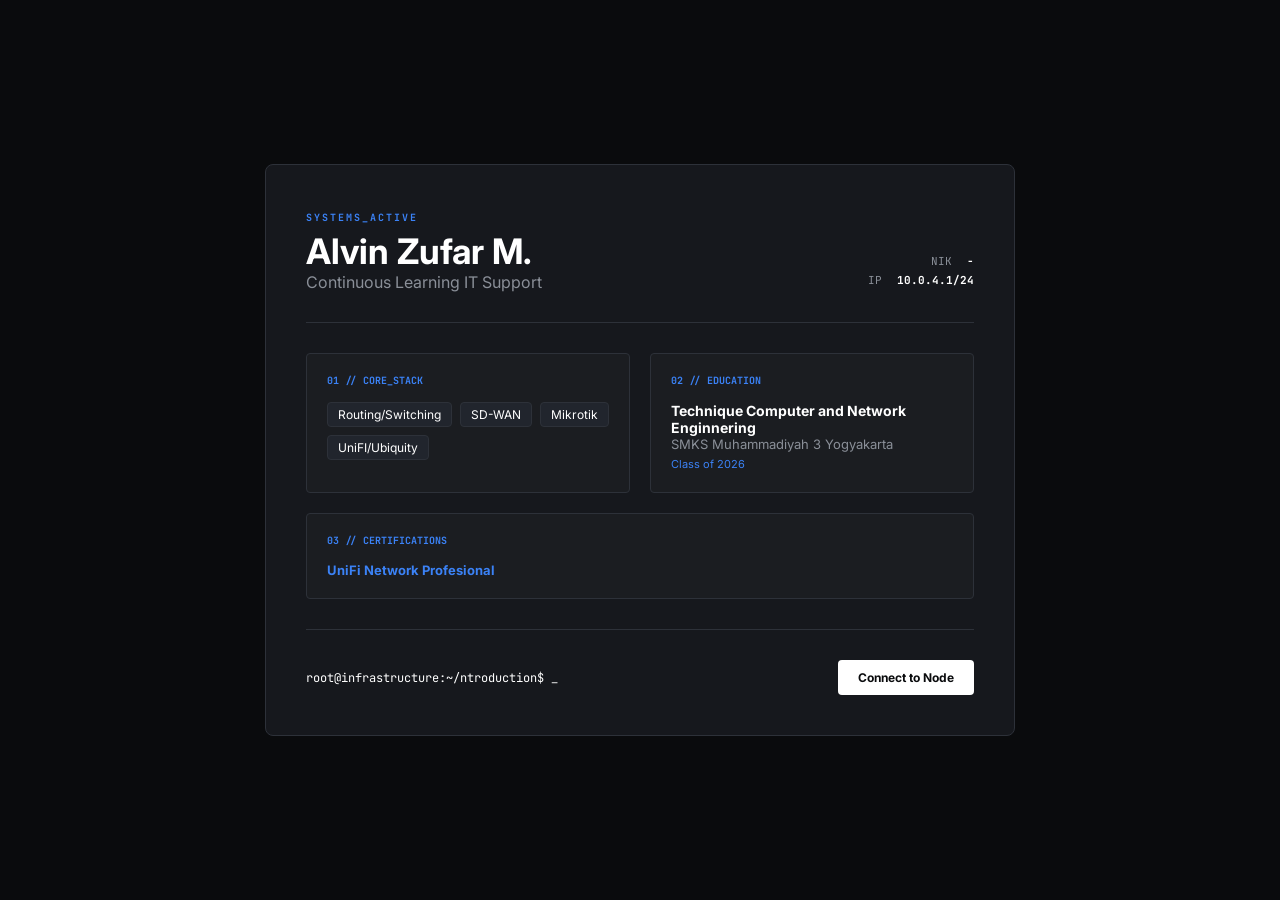
<file: index.html>
<!DOCTYPE html>
<html lang="en">
<head>
    <meta charset="UTF-8">
    <meta name="viewport" content="width=device-width, initial-scale=1.0">
    <title>Introductions</title>
    <link rel="stylesheet" href="style.css">
    <link href="https://fonts.googleapis.com/css2?family=Inter:wght@400;600;700&family=JetBrains+Mono&display=swap" rel="stylesheet">
</head>
<body>

    <div class="main-card">
        <header class="header">
            <div class="user-meta">
                <span class="status-badge">SYSTEMS_ACTIVE</span>
                <h1>Alvin Zufar M.</h1>
                <p>Continuous Learning IT Support</p>
            </div>
            <div class="network-specs">
                <div class="spec"><span>NIK</span> <strong>-</strong></div>
                <div class="spec"><span>IP</span> <strong>10.0.4.1/24</strong></div>
            </div>
        </header>

        <div class="content-grid">
            
            <section class="info-box">
                <h2 class="label">01 // CORE_STACK</h2>
                <div class="stack-list">
                    <span>Routing/Switching</span>

                    <span>SD-WAN</span>
                    <span>Mikrotik</span>
                    <span>UniFI/Ubiquity</span>
                </div>
            </section>

            <section class="info-box">
                <h2 class="label">02 // EDUCATION</h2>
                <div class="edu-item">
                    <strong>Technique Computer and Network Enginnering</strong>
                    <p>SMKS Muhammadiyah 3 Yogyakarta</p>
                    <small>Class of 2026</small>
                </div>
            </section>

            <section class="info-box full">
                <h2 class="label">03 // CERTIFICATIONS</h2>
                <div class="cert-row">
                    <div class="cert-item"><strong>UniFi Network Profesional</strong></div>
                    
                </div>
            </section>

        </div>

        <footer class="footer">
            <div class="path">root@infrastructure:~/ntroduction$ <span class="cursor">_</span></div>
            <a href="mailto:alvinzufarm@gmail.com" class="btn">Connect to Node</a>
        </footer>
    </div>

</body>
</html>
</file>
<file: style.css>
:root {
    --bg: #0a0b0d;           /* Deep Charcoal */
    --panel: #16181d;        /* Card Grey */
    --accent: #3b82f6;       /* Signal Blue */
    --text-white: #ffffff;
    --text-dim: #8a8f98;
    --border: #2d3139;
}

* {
    margin: 0;
    padding: 0;
    box-sizing: border-box;
}

body {
    background-color: var(--bg);
    color: var(--text-white);
    font-family: 'Inter', sans-serif;
    display: flex;
    justify-content: center;
    align-items: center;
    min-height: 100vh;
    padding: 20px;
}

.main-card {
    width: 100%;
    max-width: 750px;
    background: var(--panel);
    border: 1px solid var(--border);
    border-radius: 8px;
    padding: 40px;
}

/* --- Header Section --- */
.header {
    display: flex;
    justify-content: space-between;
    align-items: flex-end;
    border-bottom: 1px solid var(--border);
    padding-bottom: 30px;
    margin-bottom: 30px;
}

.status-badge {
    color: var(--accent);
    font-family: 'JetBrains Mono';
    font-size: 10px;
    font-weight: 700;
    letter-spacing: 2px;
}

h1 { font-size: 2.2rem; margin-top: 5px; }
.header p { color: var(--text-dim); }

.network-specs { text-align: right; }
.spec { font-family: 'JetBrains Mono'; font-size: 11px; margin-bottom: 5px; color: var(--text-dim); }
.spec strong { color: var(--text-white); margin-left: 8px; }

/* --- Content Grid --- */
.content-grid {
    display: grid;
    grid-template-columns: 1fr 1fr;
    gap: 20px;
}

.info-box {
    background: rgba(255,255,255,0.02);
    border: 1px solid var(--border);
    padding: 20px;
    border-radius: 4px;
}

.info-box.full { grid-column: span 2; }

.label {
    font-family: 'JetBrains Mono';
    font-size: 10px;
    color: var(--accent);
    margin-bottom: 15px;
}

/* Tags/Skills List */
.stack-list { display: flex; flex-wrap: wrap; gap: 8px; }
.stack-list span {
    background: #21252d;
    font-size: 12px;
    padding: 4px 10px;
    border-radius: 4px;
    border: 1px solid var(--border);
}

.edu-item strong { display: block; font-size: 14px; }
.edu-item p { font-size: 13px; color: var(--text-dim); }
.edu-item small { font-size: 11px; color: var(--accent); }

/* Horizontal Cert Row */
.cert-row { display: flex; flex-wrap: wrap; gap: 20px; }
.cert-item { font-size: 13px; }
.cert-item strong { color: var(--accent); }

/* --- Footer --- */
.footer {
    margin-top: 30px;
    display: flex;
    justify-content: space-between;
    align-items: center;
    border-top: 1px solid var(--border);
    padding-top: 30px;
}

.log { font-size: 12px; color: var(--text-dim); }

.btn {
    text-decoration: none;
    background: var(--text-white);
    color: var(--bg);
    padding: 10px 20px;
    border-radius: 4px;
    font-weight: 700;
    font-size: 12px;
    transition: 0.2s;
}

.btn:hover { background: var(--accent); color: white; }

@media (max-width: 600px) {
    .content-grid { grid-template-columns: 1fr; }
    .header { flex-direction: column; align-items: flex-start; gap: 20px; }
    .network-specs { text-align: left; }
}

.view-footer {
    margin-top: 30px;
    display: flex;
    justify-content: space-between;
    align-items: center;
    border-top: 1px solid var(--border);
    padding-top: 20px;
}

.path { font-family: 'JetBrains Mono'; font-size: 12px; color: var(--dim); }
.cursor { animation: blink 1s infinite; }
@keyframes blink { 50% { opacity: 0; } }

.action-btn {
    text-decoration: none;
    color: var(--text);
    border: 1px solid var(--text);
    padding: 8px 20px;
    font-size: 12px;
    font-weight: 600;
    transition: 0.3s;
}

.action-btn:hover { background: var(--text); color: var(--bg); }
</file>
